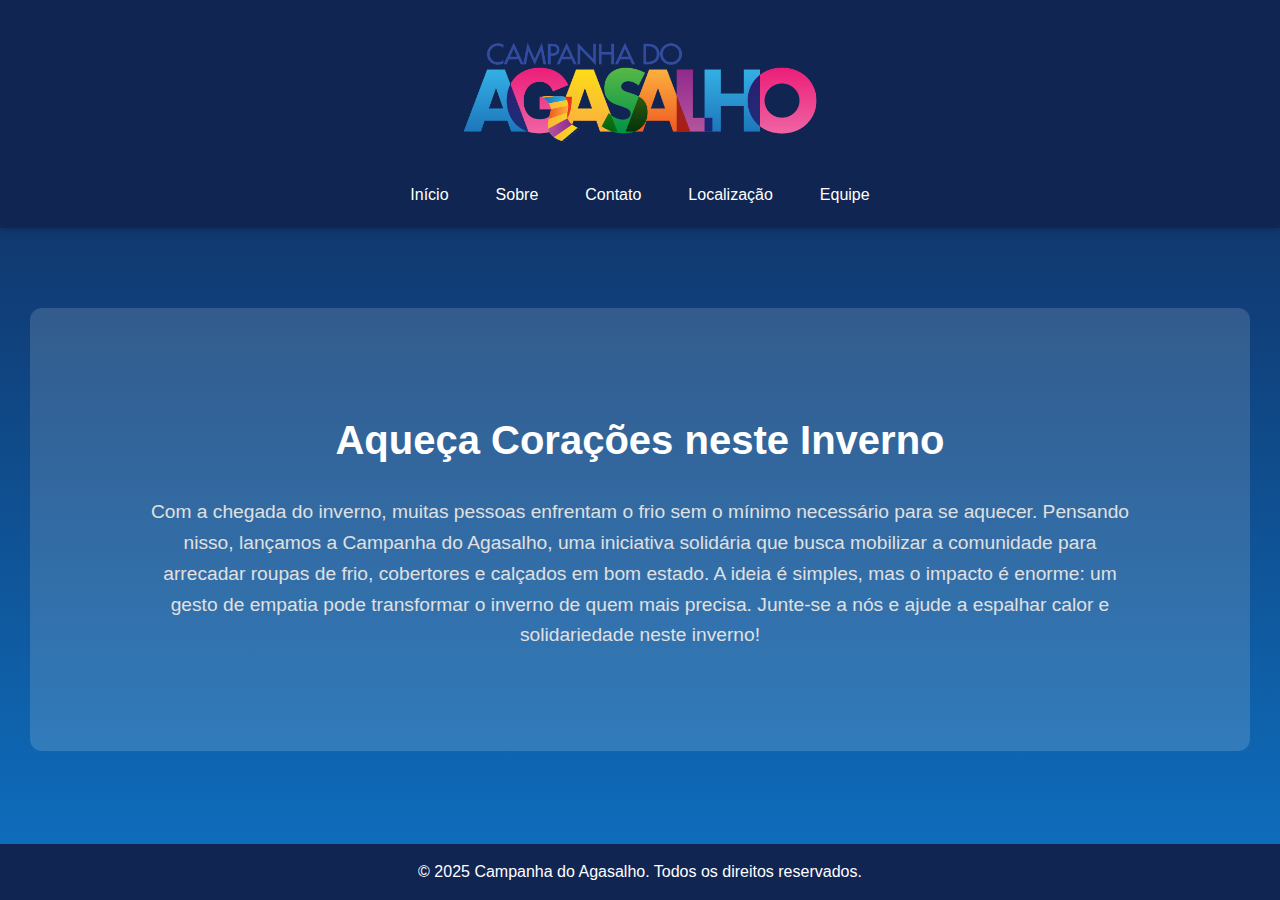
<file: index.html>
<!DOCTYPE html>
<html lang="pt-BR">
<head>
  <meta charset="UTF-8">
  <title>Início</title>
  <link rel="stylesheet" href="style.css">
  <link rel="icon" href="img/FAVICON.png" type="image/x-icon">
</head>
<body>

  <header>
    <div class="container">
      <center><img src="img/camp.png" width="400px"></center>
      <nav>
        <ul class="menu">
          <li><a href="index.html">Início</a></li>
          <li><a href="sobre.html">Sobre</a></li>
          <li><a href="contato.html">Contato</a></li>
          <li><a href="localizacao.html">Localização</a></li>
          <li><a href="equipe.html">Equipe</a></li>
        </ul>
      </nav>
    </div>
  </header>

  <main>
    <section class="section-index">
      <div class="container">
        <h2>Aqueça Corações neste Inverno</h2><br>
        <p>Com a chegada do inverno, muitas pessoas enfrentam o frio sem o mínimo necessário 
          para se aquecer. Pensando nisso, lançamos a Campanha do Agasalho, uma iniciativa 
          solidária que busca mobilizar a comunidade para arrecadar roupas de frio, cobertores
          e calçados em bom estado. A ideia é simples, mas o impacto é enorme: um gesto de 
          empatia pode transformar o inverno de quem mais precisa. Junte-se a nós e ajude 
          a espalhar calor e solidariedade neste inverno!
        </p>
      </div>
    </section>
  </main>

  <footer>
    <p>&copy; 2025 Campanha do Agasalho. Todos os direitos reservados.</p>
  </footer>

</body>
</html>
</file>
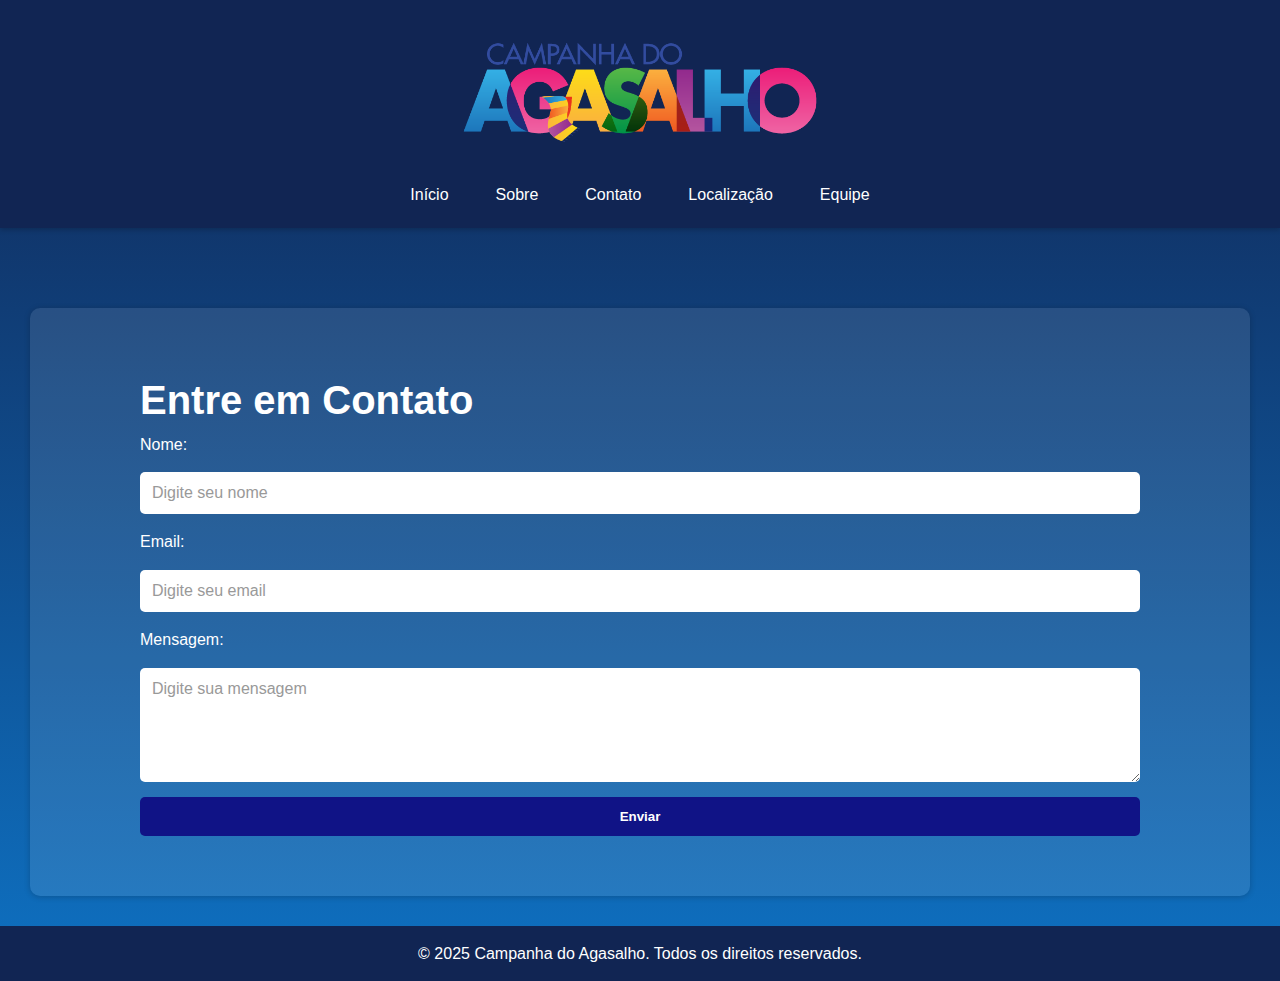
<file: contato.html>
<!DOCTYPE html>
<html lang="pt-BR">
<head>
  <meta charset="UTF-8">
  <title>Contato</title>
  <link rel="stylesheet" href="style.css">
  <link rel="icon" href="img/FAVICON.png" type="image/x-icon">
</head>
<body>

  <header>
    <div class="container">
      <center><img src="img/camp.png" width="400px"></center>
      <nav>
        <ul class="menu">
          <li><a href="index.html">Início</a></li>
          <li><a href="sobre.html">Sobre</a></li>
          <li><a href="contato.html">Contato</a></li>
          <li><a href="localizacao.html">Localização</a></li>
          <li><a href="equipe.html">Equipe</a></li>
        </ul>
      </nav>
    </div>
  </header>

  <main>
    <section class="section">
      <div class="container">
        <h2>Entre em Contato</h2>
        <form>
          <label for="nome">Nome:</label>
          <input type="text" id="nome" placeholder="Digite seu nome" required>

          <label for="email">Email:</label>
          <input type="email" id="email" placeholder="Digite seu email" required>

          <label for="mensagem">Mensagem:</label>
          <textarea id="mensagem" rows="5" placeholder="Digite sua mensagem" required></textarea>

          <button type="submit">Enviar</button>
        </form>
      </div>
    </section>
  </main>

  <footer>
    <p>&copy; 2025 Campanha do Agasalho. Todos os direitos reservados.</p>
  </footer>

</body>
</html>
</file>
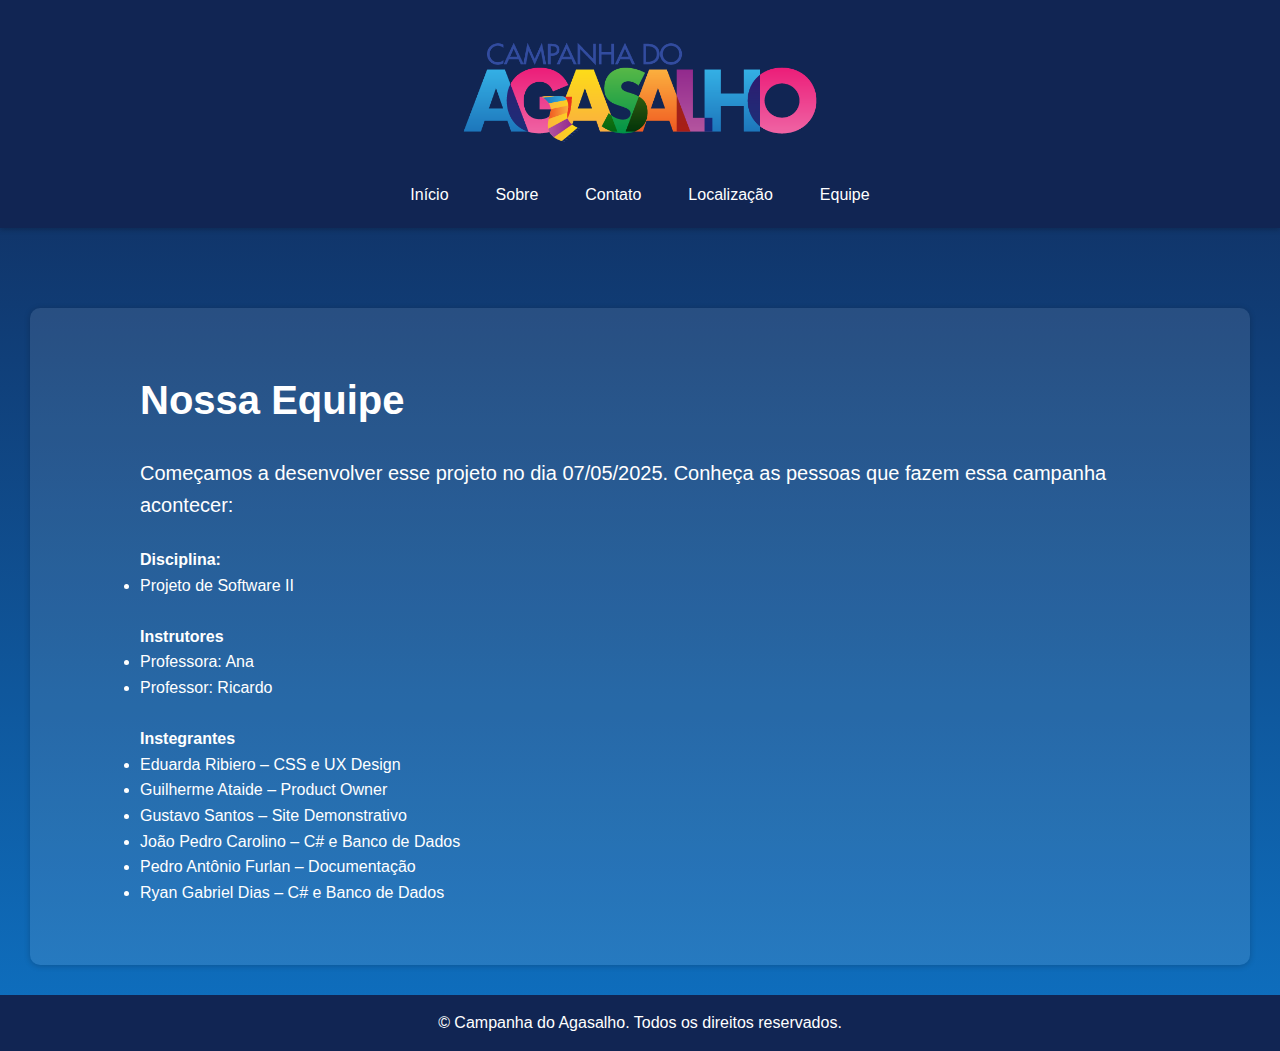
<file: equipe.html>
<!DOCTYPE html>
<html lang="pt-BR">
<head>
  <meta charset="UTF-8">
  <title>Equipe</title>
  <link rel="stylesheet" href="style.css">
  <link rel="icon" href="img/FAVICON.png" type="image/x-icon">
</head>
<body>

  <header>
    <div class="container">
       <center><img src="img/camp.png" width="400px"></center>
      <nav>
        <ul class="menu">
          <li><a href="index.html">Início</a></li>
          <li><a href="sobre.html">Sobre</a></li>
          <li><a href="contato.html">Contato</a></li>
          <li><a href="localizacao.html">Localização</a></li>
          <li><a href="equipe.html">Equipe</a></li>
        </ul>
      </nav>
    </div>
  </header>

  <main>
    <section class="section">
      <div class="container">
        <h2>Nossa Equipe</h2>
        <br>
        <p style="font-size: 20px;">Começamos a desenvolver esse projeto no dia 07/05/2025.</b>
           Conheça as pessoas que fazem essa campanha acontecer:</p><br>
        <ul>
          <p><b> Disciplina: </b></p>
          <li>Projeto de Software II</li>
          <br>
          <p> <b> Instrutores </b> </p>
          <li>Professora: Ana</li>
          <li>Professor: Ricardo</li>
          <br> 
          <p> <b> Instegrantes </b> </p>
          <li>Eduarda Ribiero – CSS e UX Design</li>
          <li>Guilherme Ataide – Product Owner</li>
          <li>Gustavo Santos – Site Demonstrativo </li>
          <li>João Pedro Carolino – C# e Banco de Dados</li>
          <li>Pedro Antônio Furlan – Documentação</li>
          <li>Ryan Gabriel Dias – C# e Banco de Dados</li>
        </ul>
      </div>
    </section>
  </main>

  <footer>
    <p>&copy; Campanha do Agasalho. Todos os direitos reservados.</p>
  </footer>

</body>
</html>
</file>
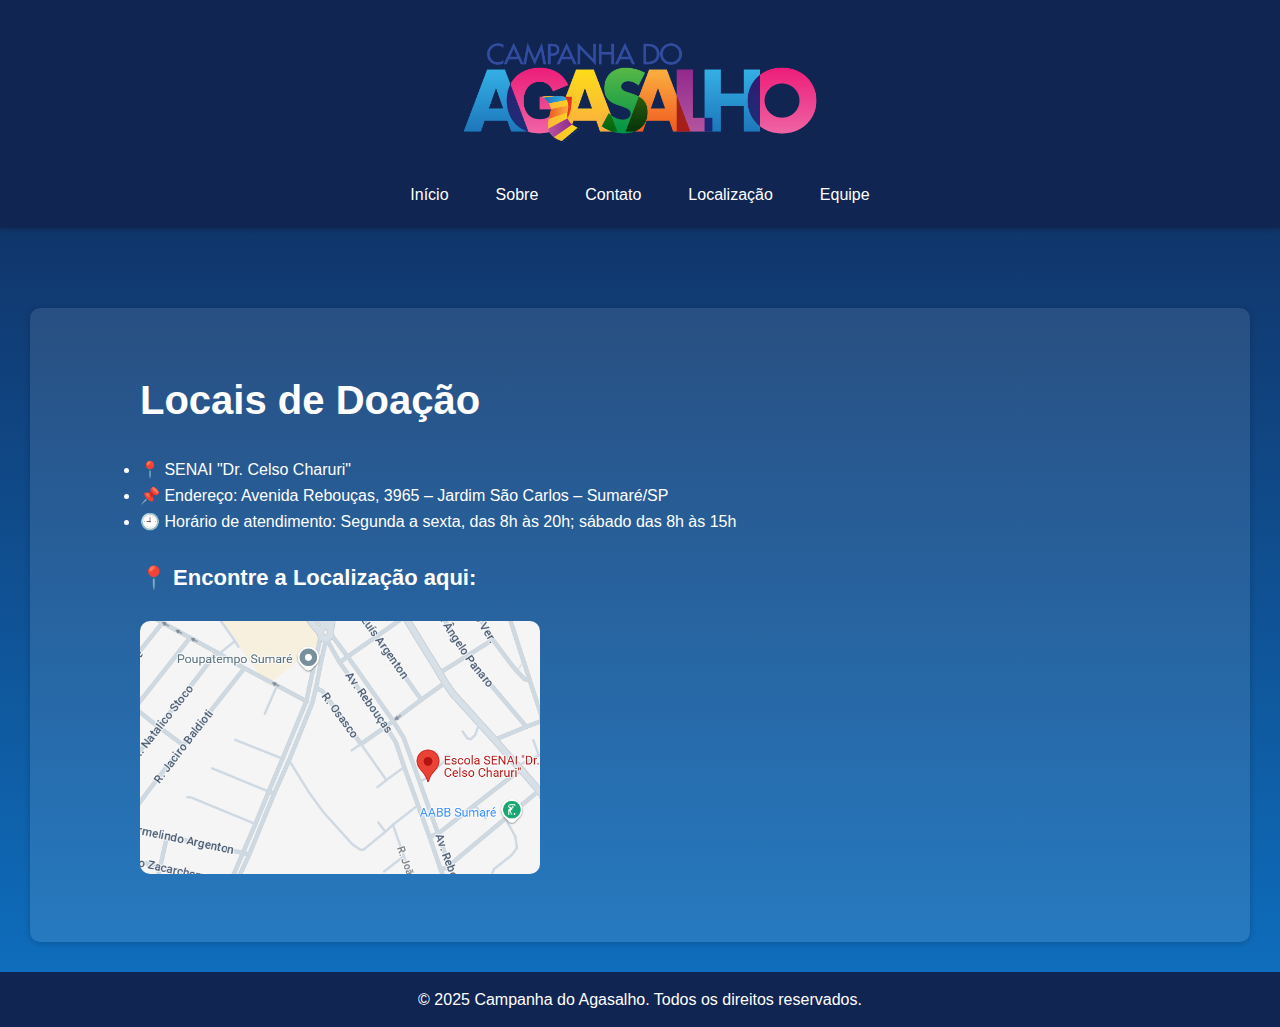
<file: localizacao.html>
<!DOCTYPE html>
<html lang="pt-BR">

<head>
  <meta charset="UTF-8">
  <title>Localização</title>
  <link rel="stylesheet" href="style.css">
  <link rel="icon" href="img/FAVICON.png" type="image/x-icon">
</head>

<body>

  <header>
    <div class="container">
      <center><img src="img/camp.png" width="400px"></center>
      <nav>
        <ul class="menu">
          <li><a href="index.html">Início</a></li>
          <li><a href="sobre.html">Sobre</a></li>
          <li><a href="contato.html">Contato</a></li>
          <li><a href="localizacao.html">Localização</a></li>
          <li><a href="equipe.html">Equipe</a></li>
        </ul>
      </nav>
    </div>
  </header>

  <main>
    <section class="section">
      <div class="container">
        <h2>Locais de Doação</h2>
        <br>
        <ul>
          <li>📍 SENAI "Dr. Celso Charuri"</li>
          <li>📌 Endereço: Avenida Rebouças, 3965 – Jardim São Carlos – Sumaré/SP</li>
          <li>🕘 Horário de atendimento: Segunda a sexta, das 8h às 20h; sábado das 8h às 15h</li>
          <br>
          <b style="font-size: 22px;">📍 Encontre a Localização aqui:</b>
          <br><br>
          <a href="https://www.google.com/maps/place/Escola+SENAI+%22Dr.+Celso+Charuri%22/@-22.8343277,-47.2648572,517m/data=!3m1!1e3!4m6!3m5!1s0x94c8bd1ab1fc77f3:0xf2ff0cd47cdcb7d8!8m2!3d-22.8340925!4d-47.2630028!16s%2Fg%2F1tj53q4q?entry=ttu&g_ep=EgoyMDI1MDUxNS4wIKXMDSoASAFQAw%3D%3D" target="_blank">
            <img src="img/map.png" alt="Google Maps Icon" style="width: 400px;">
          </a>
        </ul>
      </div>
    </section>
  </main>

  <footer>
    <p>&copy; 2025 Campanha do Agasalho. Todos os direitos reservados.</p>
  </footer>
</body>
</html>
</file>
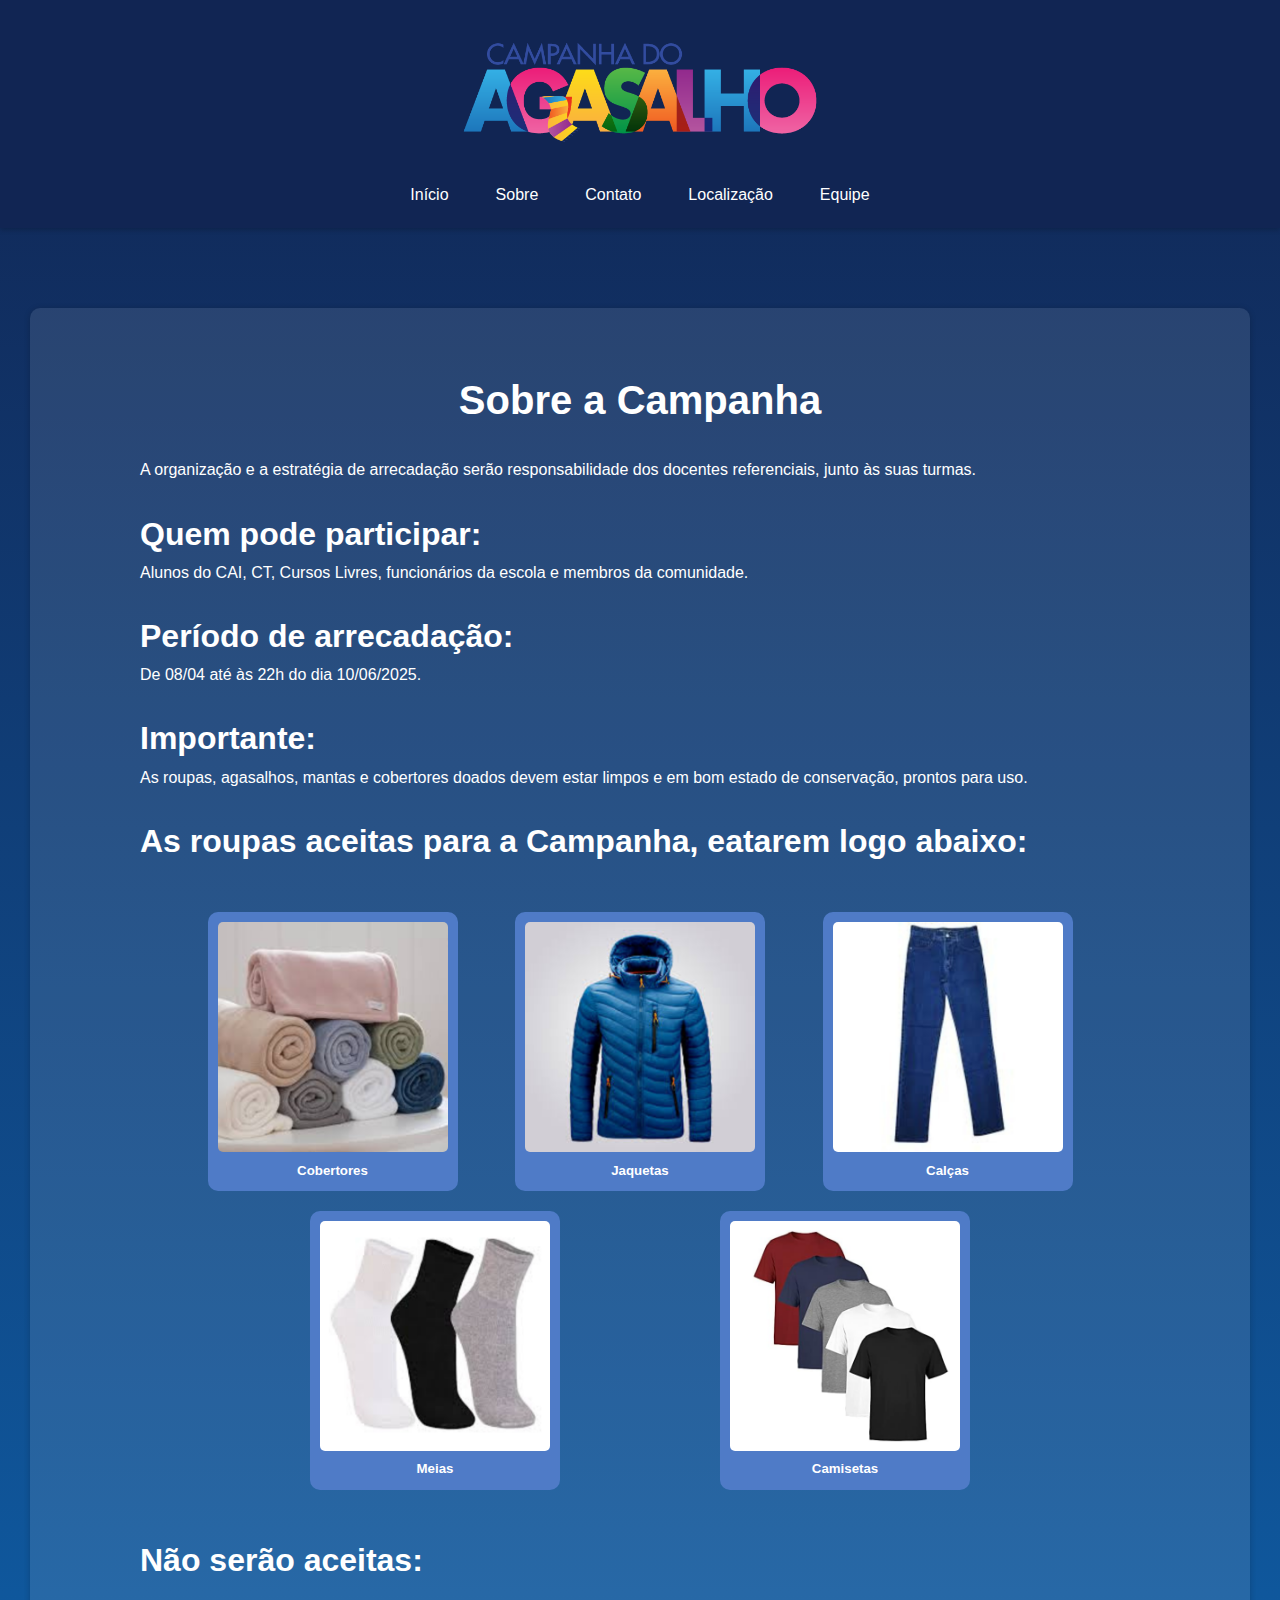
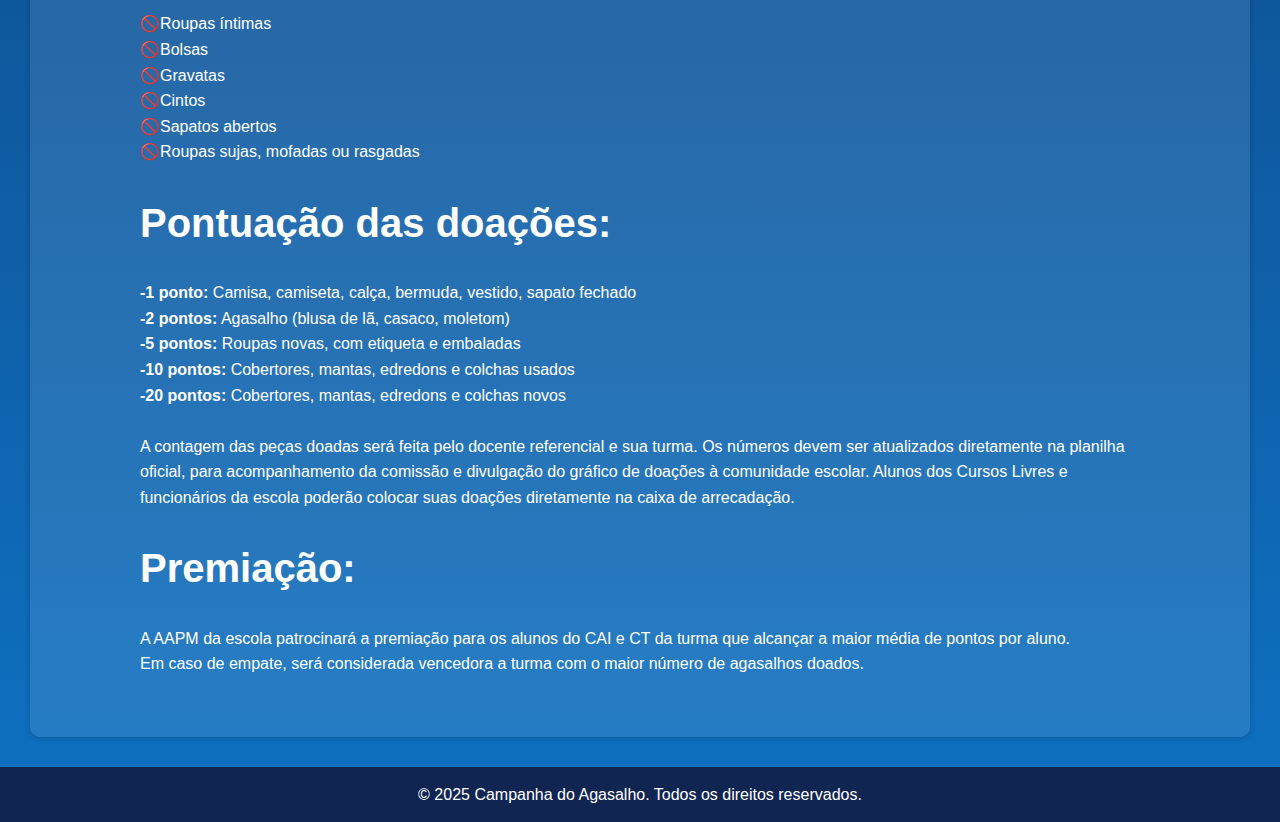
<file: sobre.html>
<!DOCTYPE html>
<html lang="pt-BR">

<head>
  <meta charset="UTF-8">
  <title>Sobre</title>
  <link rel="stylesheet" href="style.css">
  <link rel="icon" href="img/FAVICON.png" type="image/x-icon">
</head>

<body>

  <header>
    <div class="container">
      <center><img src="img/camp.png" width="400px"></center>
      <nav>
        <ul class="menu">
          <li><a href="index.html">Início</a></li>
          <li><a href="sobre.html">Sobre</a></li>
          <li><a href="contato.html">Contato</a></li>
          <li><a href="localizacao.html">Localização</a></li>
          <li><a href="equipe.html">Equipe</a></li>
        </ul>
      </nav>
    </div>
  </header>

  <main>
    <section class="section">
      <div class="container">
        <center><h2>Sobre a Campanha</h2></center>
        <p>
          <br>

          A organização e a estratégia de arrecadação serão responsabilidade dos docentes
          referenciais, junto às suas turmas.
          <br><br>

          <h1><b>Quem pode participar:</b></h1>
          Alunos do CAI, CT, Cursos Livres, funcionários da escola e membros da comunidade.
          <br><br>

          <h1><b>Período de arrecadação:</b></h1>
          De 08/04 até às 22h do dia 10/06/2025.
          <br><br>

          <h1><b>Importante:</b></h1>
          As roupas, agasalhos, mantas e cobertores doados devem estar limpos e em bom estado de
          conservação, prontos para uso.
          <br><br>

          <h1><b>As roupas aceitas para a Campanha, eatarem logo abaixo:</b></h1>
    <section id="cards">
      <div class="card">
            <img src="img/cobertores.png" width="500px">
            <h5>Cobertores</h5>
          </div>
          <div class="card">
            <img src="img/jaqueta.png" width="500px">
            <h5>Jaquetas</h5>
          </div>
          <div class="card">
            <img src="img/calça.png" width="500px">
            <h5>Calças</h5>
          </div>
          <div class="card">
            <img src="img/meias.png" width="500px">
            <h5>Meias</h5>
          </div>
          <div class="card">
            <img src="img/camisetas.png" width="500px">
            <h5>Camisetas</h5>
          </div>
    </section>
    
    <h1><b>Não serão aceitas:</b></h1>
    <br>
    🚫Roupas íntimas <br>
    🚫Bolsas <br>
    🚫Gravatas <br>
    🚫Cintos <br>
    🚫Sapatos abertos <br>
    🚫Roupas sujas, mofadas ou rasgadas <br>
    <br>

    <h2><b>Pontuação das doações:</b></h2>
    <br>
    <b>-1 ponto:</b> Camisa, camiseta, calça, bermuda, vestido, sapato fechado <br>
    <b>-2 pontos:</b> Agasalho (blusa de lã, casaco, moletom) <br>
    <b>-5 pontos:</b> Roupas novas, com etiqueta e embaladas <br>
    <b>-10 pontos:</b> Cobertores, mantas, edredons e colchas usados <br>
    <b>-20 pontos:</b> Cobertores, mantas, edredons e colchas novos <br>
    <br>

    A contagem das peças doadas será feita pelo docente referencial e sua turma.
    Os números devem ser atualizados diretamente na planilha oficial, para acompanhamento da
    comissão e divulgação do gráfico de doações à comunidade escolar.
    Alunos dos Cursos Livres e funcionários da escola poderão colocar suas doações
    diretamente na caixa de arrecadação.
    <br><br>

    <h2><b>Premiação:</b></h2>
    <br>
    A AAPM da escola patrocinará a premiação para os alunos do CAI e CT da turma que alcançar
    a maior média de pontos por aluno.
    <br>
    Em caso de empate, será considerada vencedora a turma com o maior número de agasalhos doados.
    </p>
    </div>
      </div>
  </main>

  <footer>
    <p>&copy; 2025 Campanha do Agasalho. Todos os direitos reservados.</p>
  </footer>

</body>

</html>
</file>
<file: style.css>
* {
  margin: 0;
  padding: 0;
  box-sizing: border-box;
  
}

body {
  font-family: 'Segoe UI', sans-serif;
  background: linear-gradient(to bottom, #112553, #0E71C2);
  color: #FFFFFF;
  line-height: 1.6;
  min-height: 100vh;
}

header {
  background-color: #112553;
  padding: 20px 0;
  position: relative;
  width: 100%;
  top: 0;
  box-shadow: 0 2px 5px rgba(0, 0, 0, 0.2);
}

header h1 {
  text-align: center;
  margin-bottom: 10px;
  color: #FFFFFF;
}

.container {
  width: 90%;
  max-width: 1000px;
  margin: 0 auto;
}

.menu {
  list-style: none;
  display: flex;
  justify-content: center;
  flex-wrap: wrap;
  gap: 15px;
  padding-top: 10px;
}

.menu li a {
  color: #FFFFFF;
  text-decoration: none;
  padding: 8px 16px;
  background-color: transparent;
  border-radius: 5px;
  transition: 0.3s;
}

.menu li a:hover {
  background-color: #101386;
}

main {
  padding-top: 50px;
}

.section {
  background-color: rgba(255, 255, 255, 0.1);
  color: #FFFFFF;
  padding: 60px 20px;
  margin: 30px 30px;
  border-radius: 10px;
  box-shadow: 0 1px 6px rgba(0, 0, 0, 0.2);
}

.section-index {
  background-color: rgba(255, 255, 255, 0.15);
  text-align: center;
  margin: 30px 30px;
  padding: 100px 10px;
  border-radius: 12px;
}

.section-index h2 {
  font-size: 2.5rem;
  color: #FFFFFF;
}

.section-index p {
  font-size: 1.2rem;
  color: #e0e0e0;
}

form {
  display: flex;
  flex-direction: column;
  gap: 15px;
}

input,
textarea {
  padding: 12px;
  border-radius: 5px;
  border: none;
  font-size: 1rem;
  font-family: sans-serif;
  background-color: #FFFFFF;
  color: #112553;
}

input::placeholder,
textarea::placeholder {
  color: #999;
}

button {
  padding: 12px;
  background-color: #101386;
  color: white;
  font-weight: bold;
  border: none;
  border-radius: 5px;
  transition: 0.3s;
}

button:hover {
  background-color: #0e0c73;
}

footer {
  position: sticky;
  top: 100vh;
  background-color: #112553;
  color: #FFFFFF;
  text-align: center;
  padding: 15px;
  bottom: 0;
  width: 100%;
}

#cards {
  display: flex;
  justify-content: space-evenly;
  flex-direction: row;
  padding: 20px;
  margin: 15px 0;
  flex-wrap: wrap;
}

.container h2 {
  font-size: 2.5rem;
  color: #FFFFFF;
}

.container img{
 border-radius: 10px;
}

.card {
  background-color: #4f7bc7;
  border-radius: 10px;
  margin: 10px;
  padding: 10px;
  text-align: center;
  transition: transform 0.3s, box-shadow 0.3s;
  width: 250px;
}

.card img {
  max-width: 100%;
  height: auto;
  border-radius: 5px;
}

.card:hover {
  transform: scale(1.05);
  box-shadow: 0 4px 8px #c6c6c6;
}

@media (max-width: 768px) {
  .container {
    font-size: 17px;
  }

  .section-index {
    padding: 70px 10px;
  }

  .section-index h2 {
    font-size: 2rem;
    }

    .section-index p {
      font-size: 1rem;
    }

    .card {
      width: 200px;
    }

  footer {
    padding: 15px;
    font-size: small;
  }
  
}
</file>
